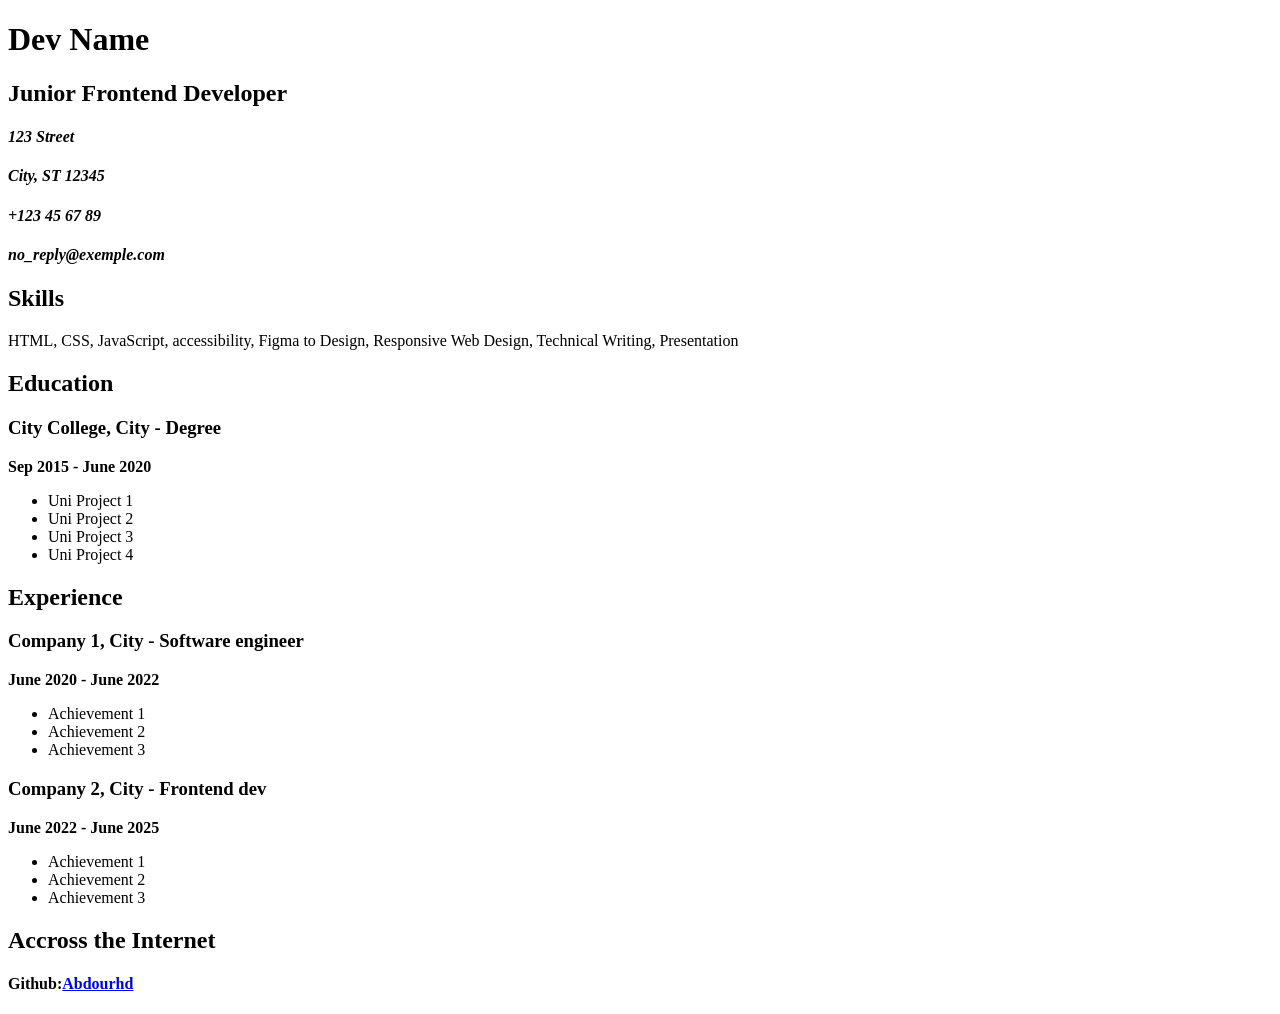
<file: Frontend/Beginner/01-Single-Page CV/index.html>
<!doctype html>
<html lang="en">
  <head>
    <meta charset="UTF-8" />
    <meta name="viewport" content="width=device-width, initial-scale=1.0" />
    <title>Curiculum Vitae</title>

    <meta name="description" content="Single-Page CV serving as a resume" />
    <meta
      name="keywords"
      content="CV, Curiculum, Vitae, Resume, Carrier, Job"
    />
    <meta name="author" content="Abdourhd" />

    <meta property="og:title" content="Curiculum Vitae" />
    <meta
      property="og:description"
      content="Single-Page CV serving as a resume"
    />
    <meta property="og:image" content="assets/curriculum.png" />
    <meta property="og:type" content="website" />
    <meta property="og:site_name" content="CV" />

    <link rel="icon" href="assets/curriculum.png" />
  </head>
  <body>
    <header>
      <h1>Dev Name</h1>
      <h2 class="section-title">Junior Frontend Developer</h2>
      <div class="contact-info">
        <address>
          <h4>123 Street</h4>
          <h4>City, ST 12345</h4>
          <h4>+123 45 67 89</h4>
          <h4>no_reply@exemple.com</h4>
        </address>
      </div>
    </header>
    <main>
      <section class="skill">
        <h2 class="section-title">Skills</h2>
        <p>
          HTML, CSS, JavaScript, accessibility, Figma to Design, Responsive Web
          Design, Technical Writing, Presentation
        </p>
      </section>
      <section class="education">
        <h2 class="section-title">Education</h2>
        <h3>City College, City - Degree</h3>
        <time><b>Sep 2015 - June 2020</b></time>
        <ul>
          <li>Uni Project 1</li>
          <li>Uni Project 2</li>
          <li>Uni Project 3</li>
          <li>Uni Project 4</li>
        </ul>
      </section>
      <section class="experience">
        <h2 class="section-title">Experience</h2>
        <article>
          <h3>Company 1, City - Software engineer</h3>
          <time><b>June 2020 - June 2022</b></time>
          <ul>
            <li>Achievement 1</li>
            <li>Achievement 2</li>
            <li>Achievement 3</li>
          </ul>
        </article>
        <article>
          <h3>Company 2, City - Frontend dev</h3>
          <time><b>June 2022 - June 2025</b></time>
          <ul>
            <li>Achievement 1</li>
            <li>Achievement 2</li>
            <li>Achievement 3</li>
          </ul>
        </article>
      </section>
    </main>
    <footer class="accross-the-internet">
      <h2 class="sction-title">Accross the Internet</h2>
      <h4>Github:<a href="https://github.com/abdourhd">Abdourhd</a></h4>
    </footer>
  </body>
</html>
</file>
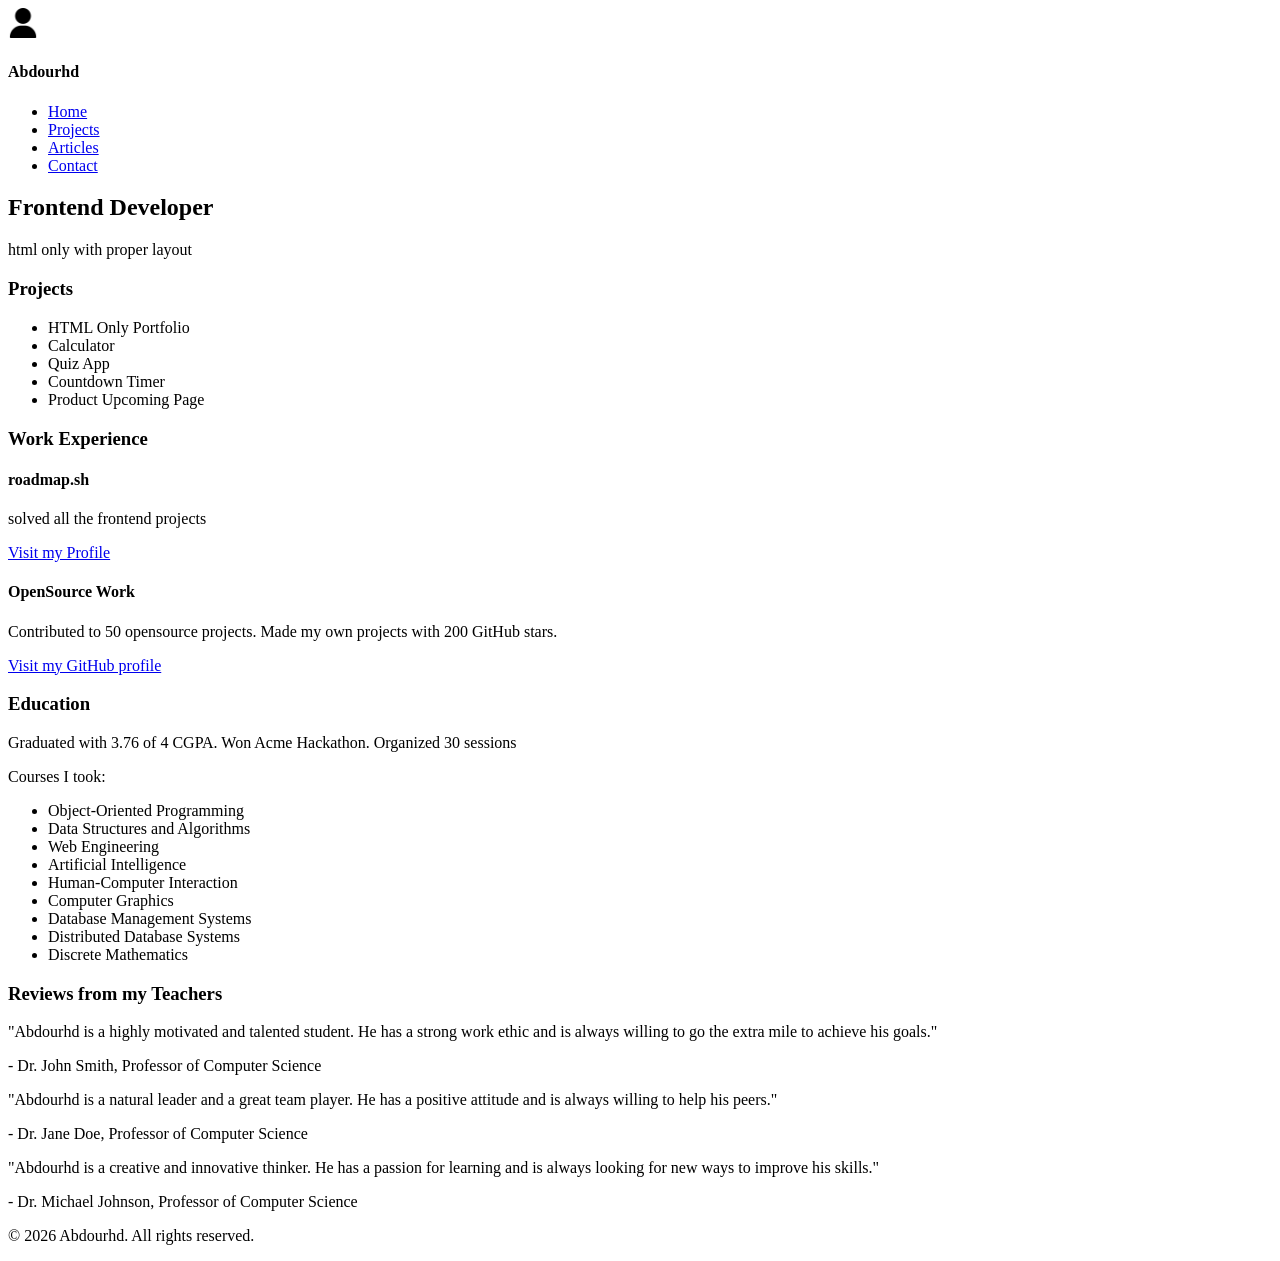
<file: Frontend/Beginner/02-Basic HTML Website/index.html>
<!doctype html>
<html lang="en">
  <head>
    <meta charset="UTF-8" />
    <meta name="viewport" content="width=device-width, initial-scale=1.0" />
    <meta
      name="description"
      content="A simple HTML-only website for roadmap.sh frontend"
    />
    <meta name="keywords" content="Frontend Project, HTML, Roadmap.sh" />
    <meta name="author" content="Abdourhd" />
    <link rel="icon" href="assets/portfolio.png" />
    <title>Basic HTML Website</title>
  </head>
  <body>
    <header>
      <nav>
        <img
          id="logo"
          src="assets/user.png"
          alt="Logo"
          width="30px"
          height="30px"
        />
        <h4>Abdourhd</h4>
        <ul>
          <li><a href="index.html">Home</a></li>
          <li><a href="projects.html">Projects</a></li>
          <li><a href="articles.html">Articles</a></li>
          <li><a href="contact.html">Contact</a></li>
        </ul>
      </nav>
    </header>
    <main>
      <section id="hero">
        <h2>Frontend Developer</h2>
        <p>html only with proper layout</p>
      </section>
      <article id="projects">
        <h3>Projects</h3>
        <ul>
          <li>HTML Only Portfolio</li>
          <li>Calculator</li>
          <li>Quiz App</li>
          <li>Countdown Timer</li>
          <li>Product Upcoming Page</li>
        </ul>
      </article>
      <article id="experience">
        <h3>Work Experience</h3>
        <div id="experience-1">
          <h4>roadmap.sh</h4>
          <p>solved all the frontend projects</p>
          <a href="https://roadmap.sh/u/abdourhd" target="_blank">
            Visit my Profile
          </a>
        </div>
        <div id="experience-2">
          <h4>OpenSource Work</h4>
          <p>
            Contributed to 50 opensource projects. Made my own projects with 200
            GitHub stars.
          </p>
          <a href="https://github.com/abdourhd" target="_blank">
            Visit my GitHub profile
          </a>
        </div>
      </article>
      <article id="education">
        <h3>Education</h3>
        <p>
          Graduated with 3.76 of 4 CGPA. Won Acme Hackathon. Organized 30
          sessions
        </p>
        <p>Courses I took:</p>
        <ul>
          <li>Object-Oriented Programming</li>
          <li>Data Structures and Algorithms</li>
          <li>Web Engineering</li>
          <li>Artificial Intelligence</li>
          <li>Human-Computer Interaction</li>
          <li>Computer Graphics</li>
          <li>Database Management Systems</li>
          <li>Distributed Database Systems</li>
          <li>Discrete Mathematics</li>
        </ul>
      </article>
      <section id="reviews">
        <h3>Reviews from my Teachers</h3>
        <div id="review-1">
          <p>
            "Abdourhd is a highly motivated and talented student. He has a
            strong work ethic and is always willing to go the extra mile to
            achieve his goals."
          </p>
          <p>- Dr. John Smith, Professor of Computer Science</p>
        </div>
        <div id="review-2">
          <p>
            "Abdourhd is a natural leader and a great team player. He has a
            positive attitude and is always willing to help his peers."
          </p>
          <p>- Dr. Jane Doe, Professor of Computer Science</p>
        </div>
        <div id="review-3">
          <p>
            "Abdourhd is a creative and innovative thinker. He has a passion for
            learning and is always looking for new ways to improve his skills."
          </p>
          <p>- Dr. Michael Johnson, Professor of Computer Science</p>
        </div>
      </section>
    </main>
    <footer>
      <p>&copy; 2026 Abdourhd. All rights reserved.</p>
    </footer>
  </body>
</html>
</file>
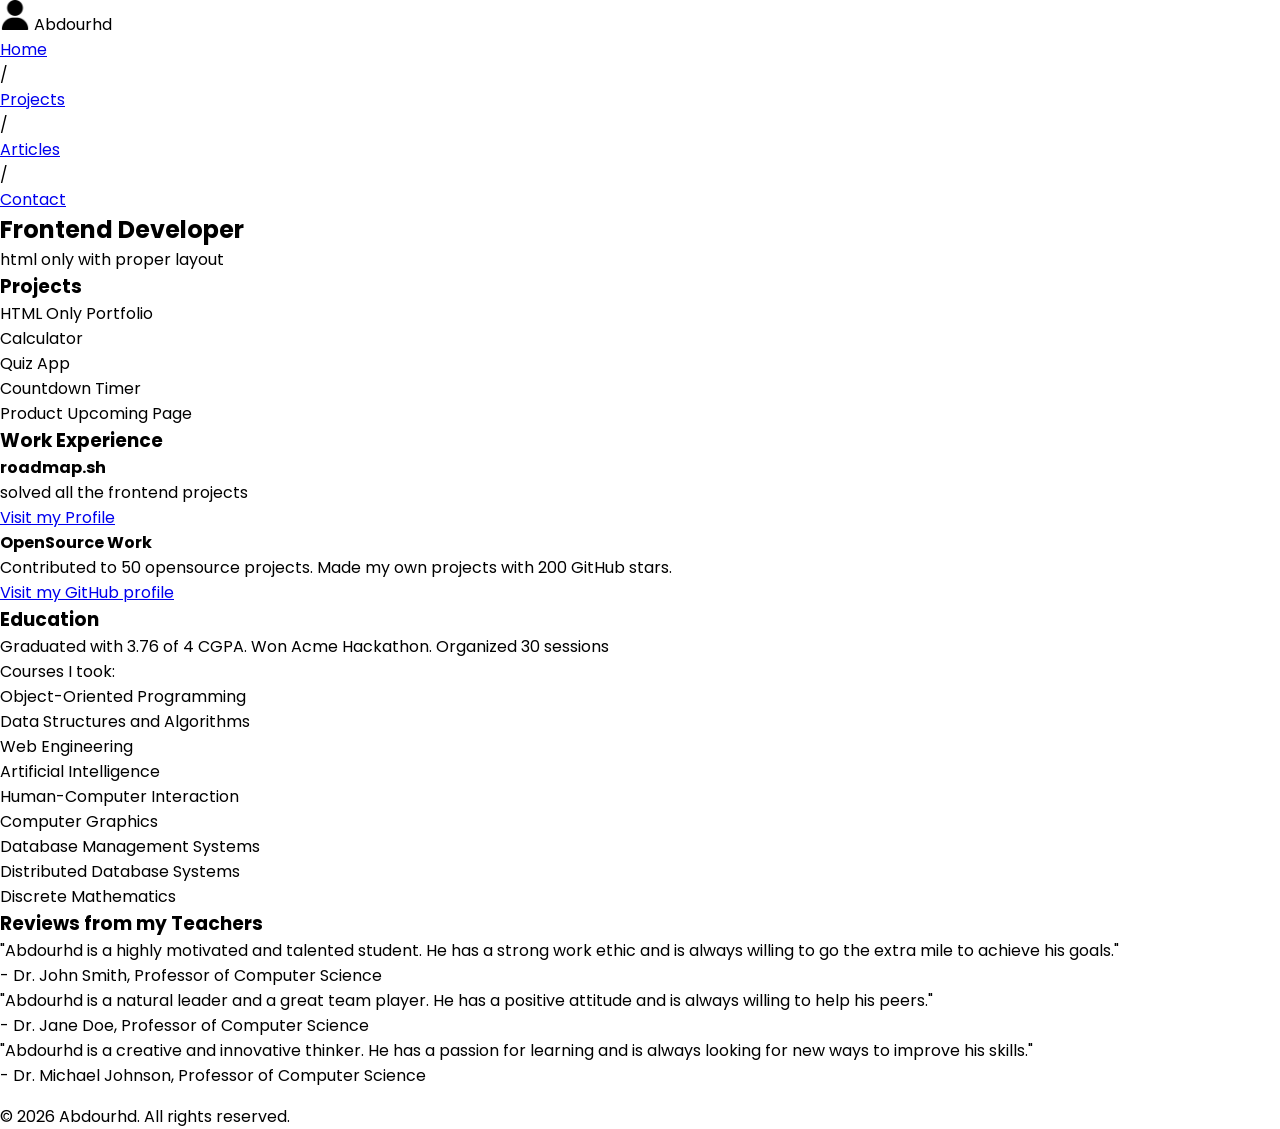
<file: Frontend/Beginner/03-Personal Portfolio/index.html>
<!doctype html>
<html lang="en">
  <head>
    <meta charset="UTF-8" />
    <meta name="viewport" content="width=device-width, initial-scale=1.0" />
    <meta
      name="description"
      content="A simple HTML/CSS Portfolio for roadmap.sh frontend"
    />
    <meta
      name="keywords"
      content="Portfolio, Frontend Project, HTML, CSS, Roadmap.sh"
    />
    <meta name="author" content="Abdourhd" />
    <link rel="icon" href="assets/portfolio.png" />
    <link rel="stylesheet" href="style.css" />
    <title>Basic HTML Website</title>
  </head>
  <body>
    <header>
      <nav>
        <img
          id="logo"
          src="assets/user.png"
          alt="Logo"
          width="30px"
          height="30px"
        />
        <span>Abdourhd</span>
        <ul>
          <li><a href="index.html">Home</a></li>
          <li>/</li>
          <li><a href="projects.html">Projects</a></li>
          <li>/</li>
          <li><a href="articles.html">Articles</a></li>
          <li>/</li>
          <li><a href="contact.html">Contact</a></li>
        </ul>
      </nav>
      <section id="hero">
        <h2>Frontend Developer</h2>
        <p>html only with proper layout</p>
      </section>
    </header>
    <main>
      <section id="personal">
        <article id="projects">
          <h3>Projects</h3>
          <ul>
            <li>HTML Only Portfolio</li>
            <li>Calculator</li>
            <li>Quiz App</li>
            <li>Countdown Timer</li>
            <li>Product Upcoming Page</li>
          </ul>
        </article>
        <article id="experience">
          <h3>Work Experience</h3>
          <div id="experience-1">
            <h4>roadmap.sh</h4>
            <p>solved all the frontend projects</p>
            <a href="https://roadmap.sh/u/abdourhd" target="_blank">
              Visit my Profile
            </a>
          </div>
          <div id="experience-2">
            <h4>OpenSource Work</h4>
            <p>
              Contributed to 50 opensource projects. Made my own projects with
              200 GitHub stars.
            </p>
            <a href="https://github.com/abdourhd" target="_blank">
              Visit my GitHub profile
            </a>
          </div>
        </article>
        <article id="education">
          <h3>Education</h3>
          <p id="edu">
            Graduated with 3.76 of 4 CGPA. Won Acme Hackathon. Organized 30
            sessions
          </p>
          <p id="course">Courses I took:</p>
          <ul>
            <li>Object-Oriented Programming</li>
            <li>Data Structures and Algorithms</li>
            <li>Web Engineering</li>
            <li>Artificial Intelligence</li>
            <li>Human-Computer Interaction</li>
            <li>Computer Graphics</li>
            <li>Database Management Systems</li>
            <li>Distributed Database Systems</li>
            <li>Discrete Mathematics</li>
          </ul>
        </article>
      </section>
      <section id="reviews">
        <h3>Reviews from my Teachers</h3>
        <div class="rev-list">
          <div class="rev" id="review-1">
            <p>
              "Abdourhd is a highly motivated and talented student. He has a
              strong work ethic and is always willing to go the extra mile to
              achieve his goals."
            </p>
            <p>- Dr. John Smith, Professor of Computer Science</p>
          </div>
          <div class="rev" id="review-2">
            <p>
              "Abdourhd is a natural leader and a great team player. He has a
              positive attitude and is always willing to help his peers."
            </p>
            <p>- Dr. Jane Doe, Professor of Computer Science</p>
          </div>
          <div class="rev" id="review-3">
            <p>
              "Abdourhd is a creative and innovative thinker. He has a passion
              for learning and is always looking for new ways to improve his
              skills."
            </p>
            <p>- Dr. Michael Johnson, Professor of Computer Science</p>
          </div>
        </div>
      </section>
    </main>
    <footer>
      <p>&copy; 2026 Abdourhd. All rights reserved.</p>
    </footer>
  </body>
</html>
</file>
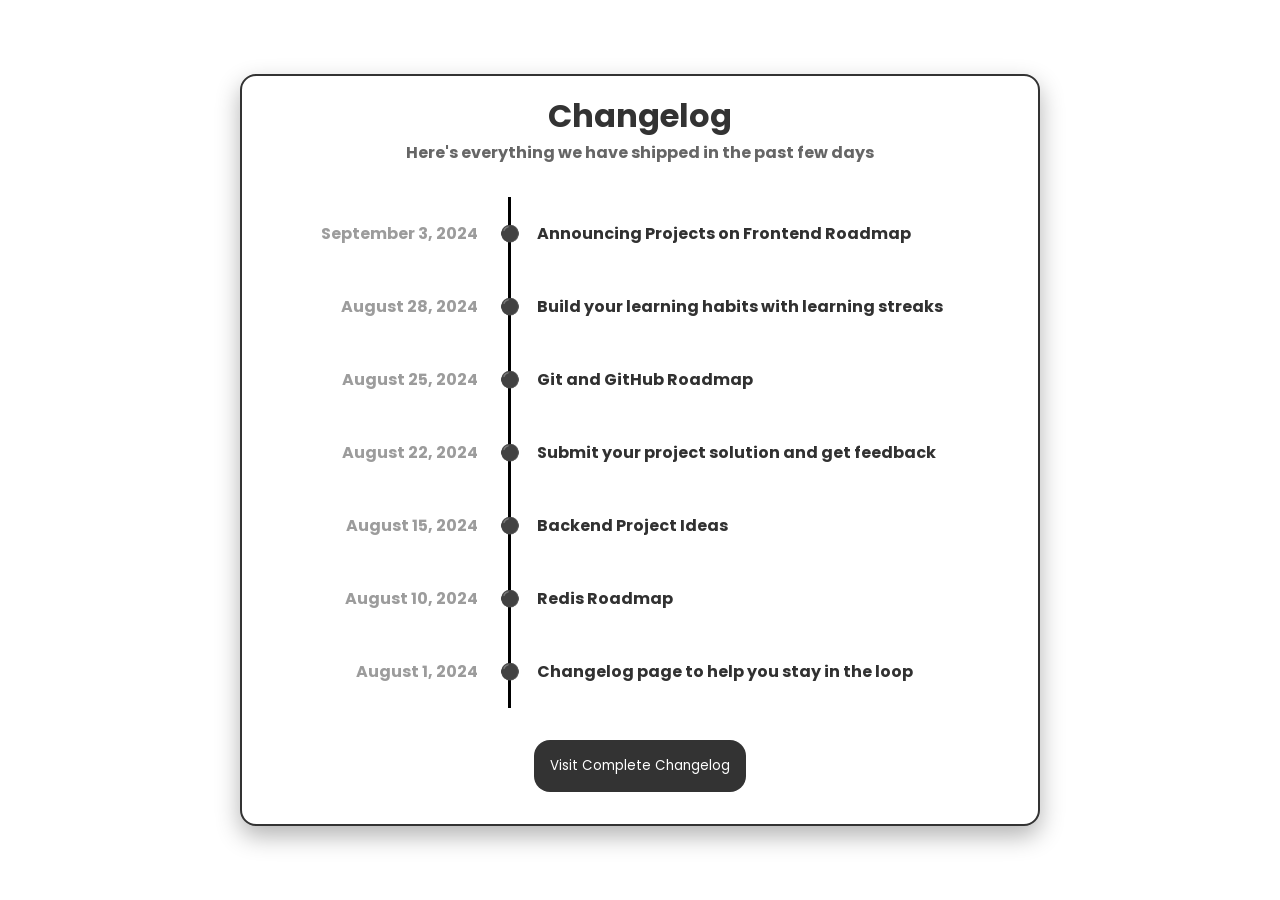
<file: Frontend/Beginner/04-Changelog Component/index.html>
<!doctype html>
<html lang="en">
  <head>
    <meta charset="UTF-8" />
    <meta name="viewport" content="width=device-width, initial-scale=1.0" />
    <meta name="description" content="A simple HTML/CSS Changelog component" />
    <meta
      name="keywords"
      content="Changelog, Component, Frontend Project, HTML, CSS, Roadmap.sh"
    />
    <meta name="author" content="Abdourhd" />
    <link rel="icon" href="assets/changelog.png" />
    <link rel="stylesheet" href="style.css" />
    <title>Changelog Component</title>
  </head>
  <body>
    <div class="container">
      <h1>Changelog</h1>
      <h4>Here's everything we have shipped in the past few days</h4>

      <div class="timeline">
        <div class="date-box">
          <span class="date">September 3, 2024</span>
          <span class="date">August 28, 2024</span>
          <span class="date">August 25, 2024</span>
          <span class="date">August 22, 2024</span>
          <span class="date">August 15, 2024</span>
          <span class="date">August 10, 2024</span>
          <span class="date">August 1, 2024</span>
        </div>

        <div class="dot-box">
          <span class="dot">⚫</span>
          <span class="dot">⚫</span>
          <span class="dot">⚫</span>
          <span class="dot">⚫</span>
          <span class="dot">⚫</span>
          <span class="dot">⚫</span>
          <span class="dot">⚫</span>
        </div>

        <div class="item-box">
          <span class="item">Announcing Projects on Frontend Roadmap</span>
          <span class="item"
            >Build your learning habits with learning streaks</span
          >
          <span class="item">Git and GitHub Roadmap</span>
          <span class="item"
            >Submit your project solution and get feedback</span
          >
          <span class="item">Backend Project Ideas</span>
          <span class="item">Redis Roadmap</span>
          <span class="item">Changelog page to help you stay in the loop</span>
        </div>
      </div>
      <div id="btn-space">
        <button>Visit Complete Changelog</button>
      </div>
    </div>
  </body>
</html>
</file>
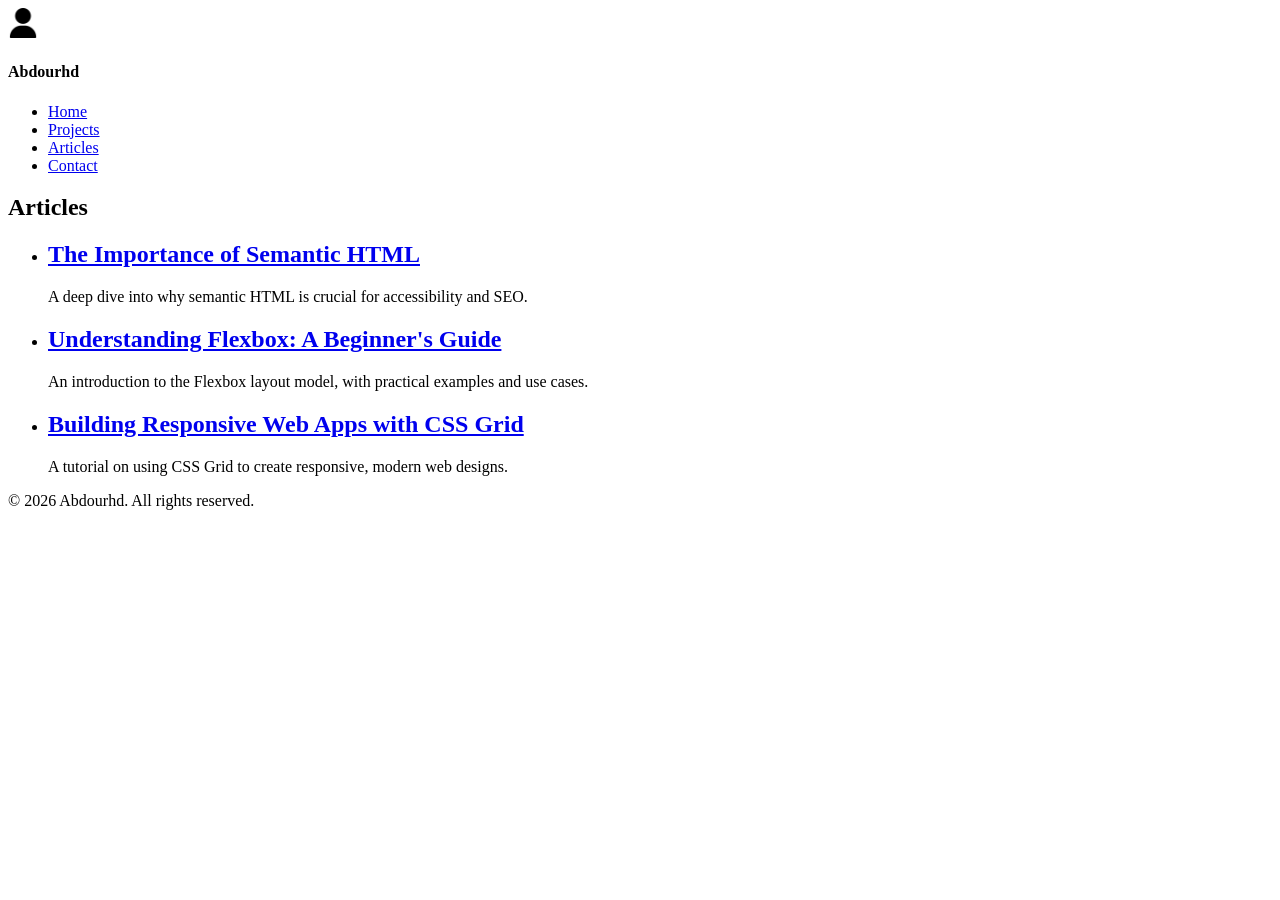
<file: Frontend/Beginner/02-Basic HTML Website/articles.html>
<!doctype html>
<html lang="en">
  <head>
    <meta charset="UTF-8" />
    <meta name="viewport" content="width=device-width, initial-scale=1.0" />
    <meta
      name="description"
      content="A simple HTML-only website for roadmap.sh frontend"
    />
    <meta name="keywords" content="Frontend Project, HTML, Roadmap.sh" />
    <meta name="author" content="Abdourhd" />
    <link rel="icon" href="assets/portfolio.png" />
    <title>Basic HTML Website</title>
  </head>
  <body>
    <header>
      <nav>
        <img
          id="logo"
          src="assets/user.png"
          alt="Logo"
          width="30px"
          height="30px"
        />
        <h4>Abdourhd</h4>
        <ul>
          <li><a href="index.html">Home</a></li>
          <li><a href="projects.html">Projects</a></li>
          <li><a href="articles.html">Articles</a></li>
          <li><a href="contact.html">Contact</a></li>
        </ul>
      </nav>
    </header>
    <main>
      <section class="articles">
        <h1>Articles</h1>
        <ul>
          <li>
            <h2><a href="#">The Importance of Semantic HTML</a></h2>
            <p>
              A deep dive into why semantic HTML is crucial for accessibility
              and SEO.
            </p>
          </li>
          <li>
            <h2><a href="#">Understanding Flexbox: A Beginner's Guide</a></h2>
            <p>
              An introduction to the Flexbox layout model, with practical
              examples and use cases.
            </p>
          </li>
          <li>
            <h2><a href="#">Building Responsive Web Apps with CSS Grid</a></h2>
            <p>
              A tutorial on using CSS Grid to create responsive, modern web
              designs.
            </p>
          </li>
        </ul>
      </section>
    </main>
    <footer>
      <p>&copy; 2026 Abdourhd. All rights reserved.</p>
    </footer>
  </body>
</html>
</file>
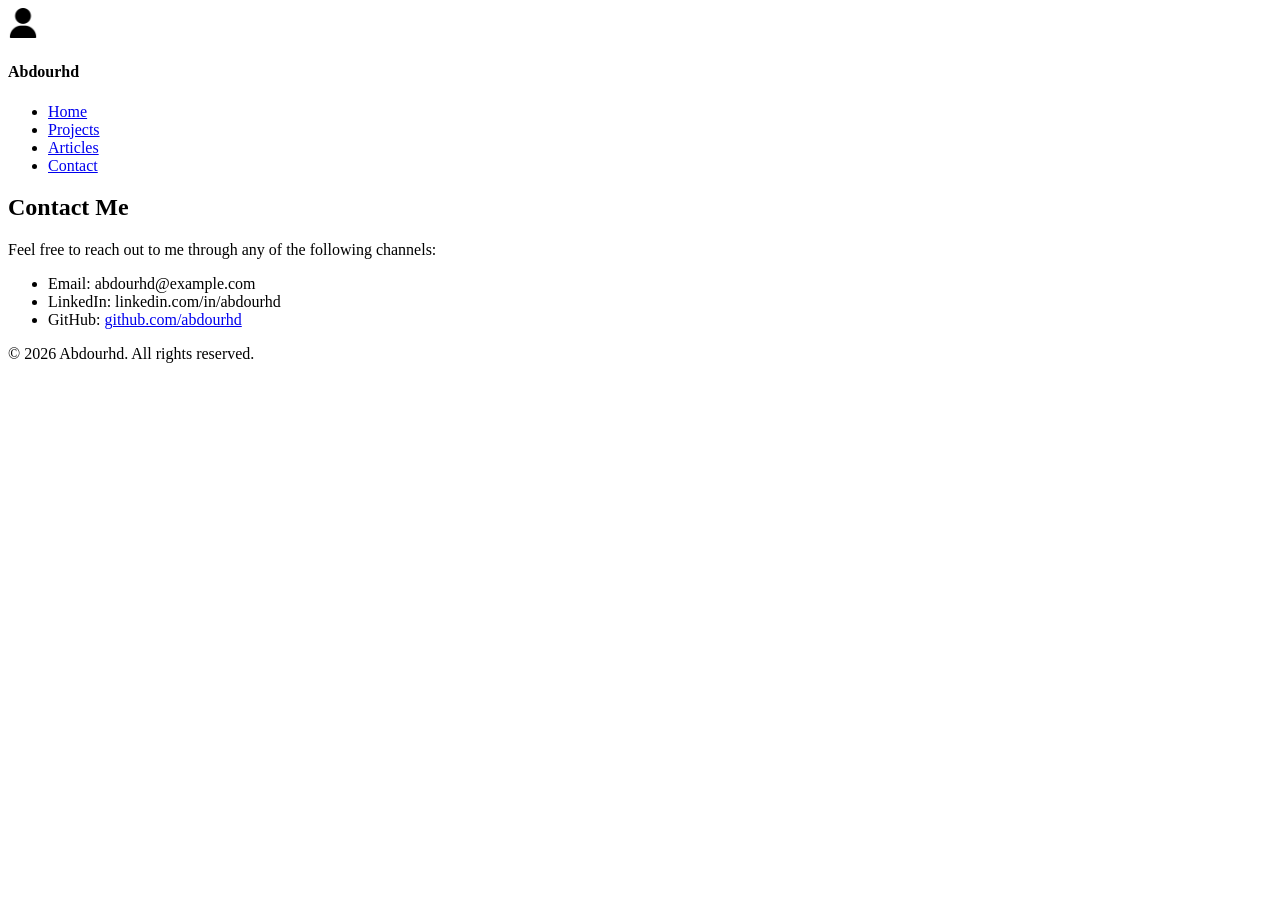
<file: Frontend/Beginner/02-Basic HTML Website/contact.html>
<!doctype html>
<html lang="en">
  <head>
    <meta charset="UTF-8" />
    <meta name="viewport" content="width=device-width, initial-scale=1.0" />
    <meta
      name="description"
      content="A simple HTML-only website for roadmap.sh frontend"
    />
    <meta name="keywords" content="Frontend Project, HTML, Roadmap.sh" />
    <meta name="author" content="Abdourhd" />
    <link rel="icon" href="assets/portfolio.png" />
    <title>Basic HTML Website</title>
  </head>
  <body>
    <header>
      <nav>
        <img
          id="logo"
          src="assets/user.png"
          alt="Logo"
          width="30px"
          height="30px"
        />
        <h4>Abdourhd</h4>
        <ul>
          <li><a href="index.html">Home</a></li>
          <li><a href="projects.html">Projects</a></li>
          <li><a href="articles.html">Articles</a></li>
          <li><a href="contact.html">Contact</a></li>
        </ul>
      </nav>
    </header>
    <main>
      <section id="contact">
        <h1>Contact Me</h1>
        <p>
          Feel free to reach out to me through any of the following channels:
        </p>
        <ul>
          <li>Email: abdourhd@example.com</li>
          <li>LinkedIn: linkedin.com/in/abdourhd</li>
          <li>
            GitHub:
            <a href="https://github.com/abdourhd" target="_blank">
              github.com/abdourhd
            </a>
          </li>
        </ul>
      </section>
    </main>
    <footer>
      <p>&copy; 2026 Abdourhd. All rights reserved.</p>
    </footer>
  </body>
</html>
</file>
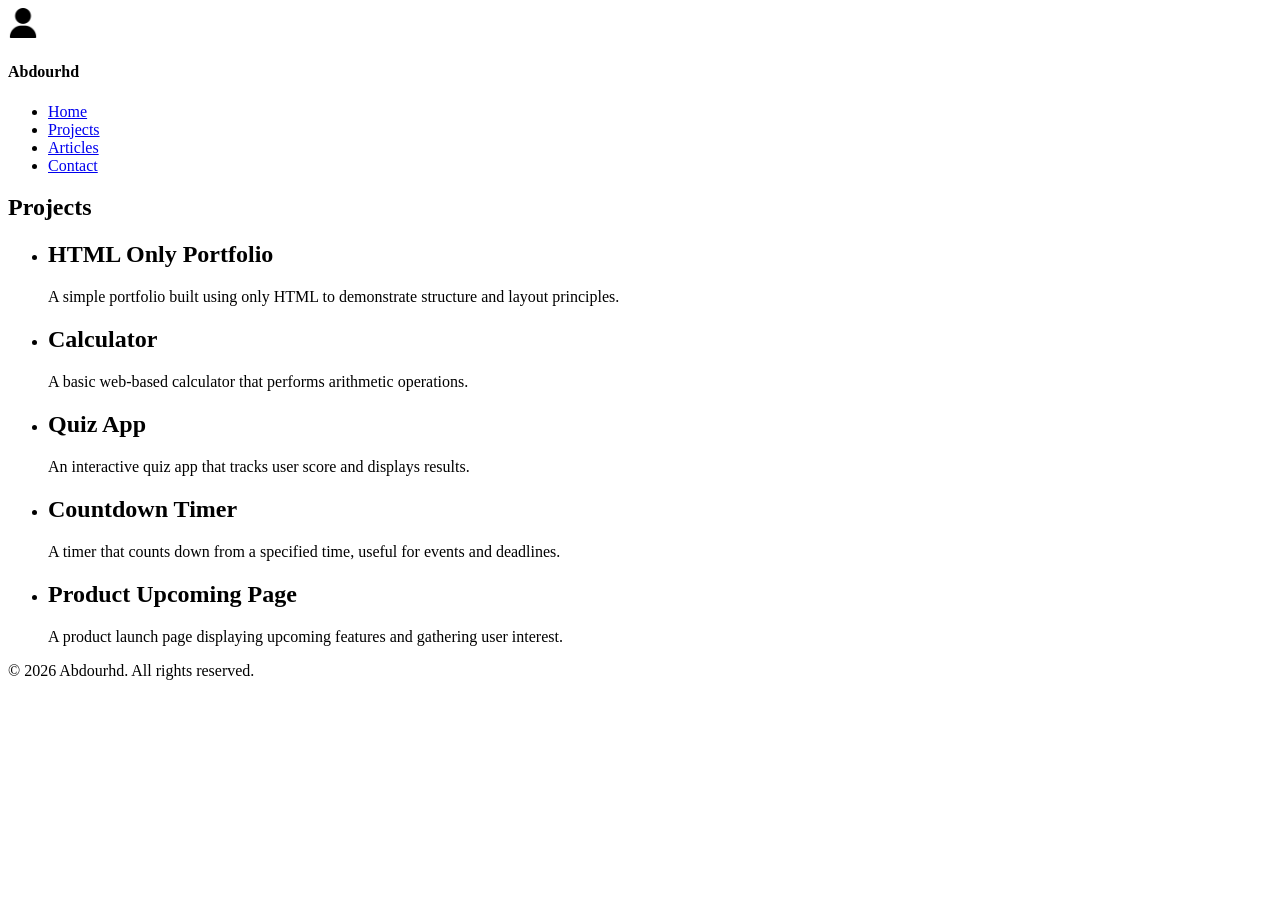
<file: Frontend/Beginner/02-Basic HTML Website/projects.html>
<!doctype html>
<html lang="en">
  <head>
    <meta charset="UTF-8" />
    <meta name="viewport" content="width=device-width, initial-scale=1.0" />
    <meta
      name="description"
      content="A simple HTML-only website for roadmap.sh frontend"
    />
    <meta name="keywords" content="Frontend Project, HTML, Roadmap.sh" />
    <meta name="author" content="Abdourhd" />
    <link rel="icon" href="assets/portfolio.png" />
    <title>Basic HTML Website</title>
  </head>
  <body>
    <header>
      <nav>
        <img
          id="logo"
          src="assets/user.png"
          alt="Logo"
          width="30px"
          height="30px"
        />
        <h4>Abdourhd</h4>
        <ul>
          <li><a href="index.html">Home</a></li>
          <li><a href="projects.html">Projects</a></li>
          <li><a href="articles.html">Articles</a></li>
          <li><a href="contact.html">Contact</a></li>
        </ul>
      </nav>
    </header>
    <main>
      <section id="projects">
        <h1>Projects</h1>
        <ul>
          <li>
            <h2>HTML Only Portfolio</h2>
            <p>
              A simple portfolio built using only HTML to demonstrate structure
              and layout principles.
            </p>
          </li>
          <li>
            <h2>Calculator</h2>
            <p>
              A basic web-based calculator that performs arithmetic operations.
            </p>
          </li>
          <li>
            <h2>Quiz App</h2>
            <p>
              An interactive quiz app that tracks user score and displays
              results.
            </p>
          </li>
          <li>
            <h2>Countdown Timer</h2>
            <p>
              A timer that counts down from a specified time, useful for events
              and deadlines.
            </p>
          </li>
          <li>
            <h2>Product Upcoming Page</h2>
            <p>
              A product launch page displaying upcoming features and gathering
              user interest.
            </p>
          </li>
        </ul>
      </section>
    </main>
    <footer>
      <p>&copy; 2026 Abdourhd. All rights reserved.</p>
    </footer>
  </body>
</html>
</file>
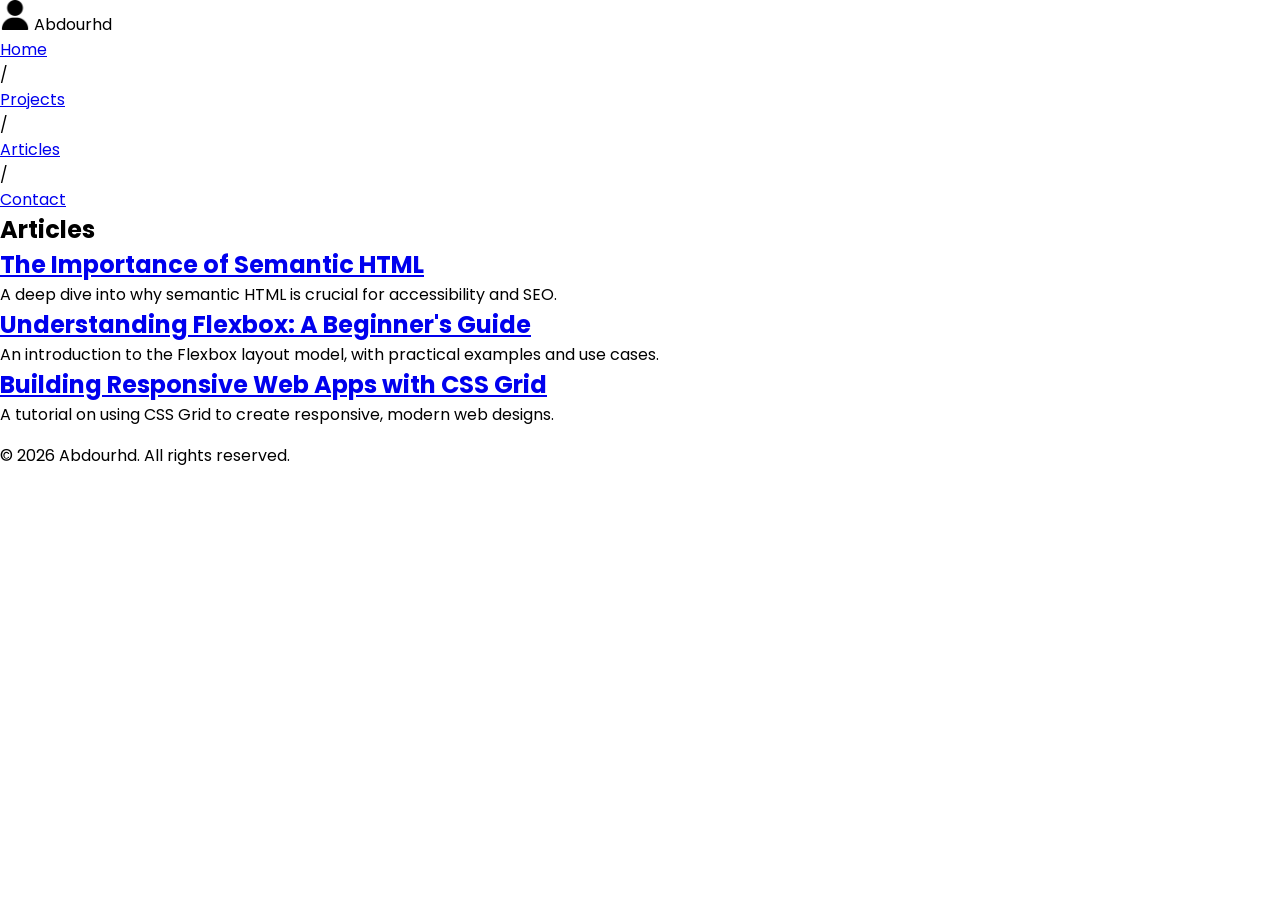
<file: Frontend/Beginner/03-Personal Portfolio/articles.html>
<!doctype html>
<html lang="en">
  <head>
    <meta charset="UTF-8" />
    <meta name="viewport" content="width=device-width, initial-scale=1.0" />
    <meta
      name="description"
      content="A simple HTML/CSS Portfolio for roadmap.sh frontend"
    />
    <meta
      name="keywords"
      content="Portfolio, Frontend Project, HTML, CSS, Roadmap.sh"
    />
    <meta name="author" content="Abdourhd" />
    <link rel="icon" href="assets/portfolio.png" />
    <link rel="stylesheet" href="style.css" />
    <title>Basic HTML Website</title>
  </head>
  <body>
    <header>
      <nav>
        <img
          id="logo"
          src="assets/user.png"
          alt="Logo"
          width="30px"
          height="30px"
        />
        <span>Abdourhd</span>
        <ul>
          <li><a href="index.html">Home</a></li>
          <li>/</li>
          <li><a href="projects.html">Projects</a></li>
          <li>/</li>
          <li><a href="articles.html">Articles</a></li>
          <li>/</li>
          <li><a href="contact.html">Contact</a></li>
        </ul>
      </nav>
    </header>
    <main>
      <section id="articles">
        <h1>Articles</h1>
        <ul>
          <li>
            <h2><a href="#">The Importance of Semantic HTML</a></h2>
            <p>
              A deep dive into why semantic HTML is crucial for accessibility
              and SEO.
            </p>
          </li>
          <li>
            <h2><a href="#">Understanding Flexbox: A Beginner's Guide</a></h2>
            <p>
              An introduction to the Flexbox layout model, with practical
              examples and use cases.
            </p>
          </li>
          <li>
            <h2><a href="#">Building Responsive Web Apps with CSS Grid</a></h2>
            <p>
              A tutorial on using CSS Grid to create responsive, modern web
              designs.
            </p>
          </li>
        </ul>
      </section>
    </main>
    <footer>
      <p>&copy; 2026 Abdourhd. All rights reserved.</p>
    </footer>
  </body>
</html>
</file>
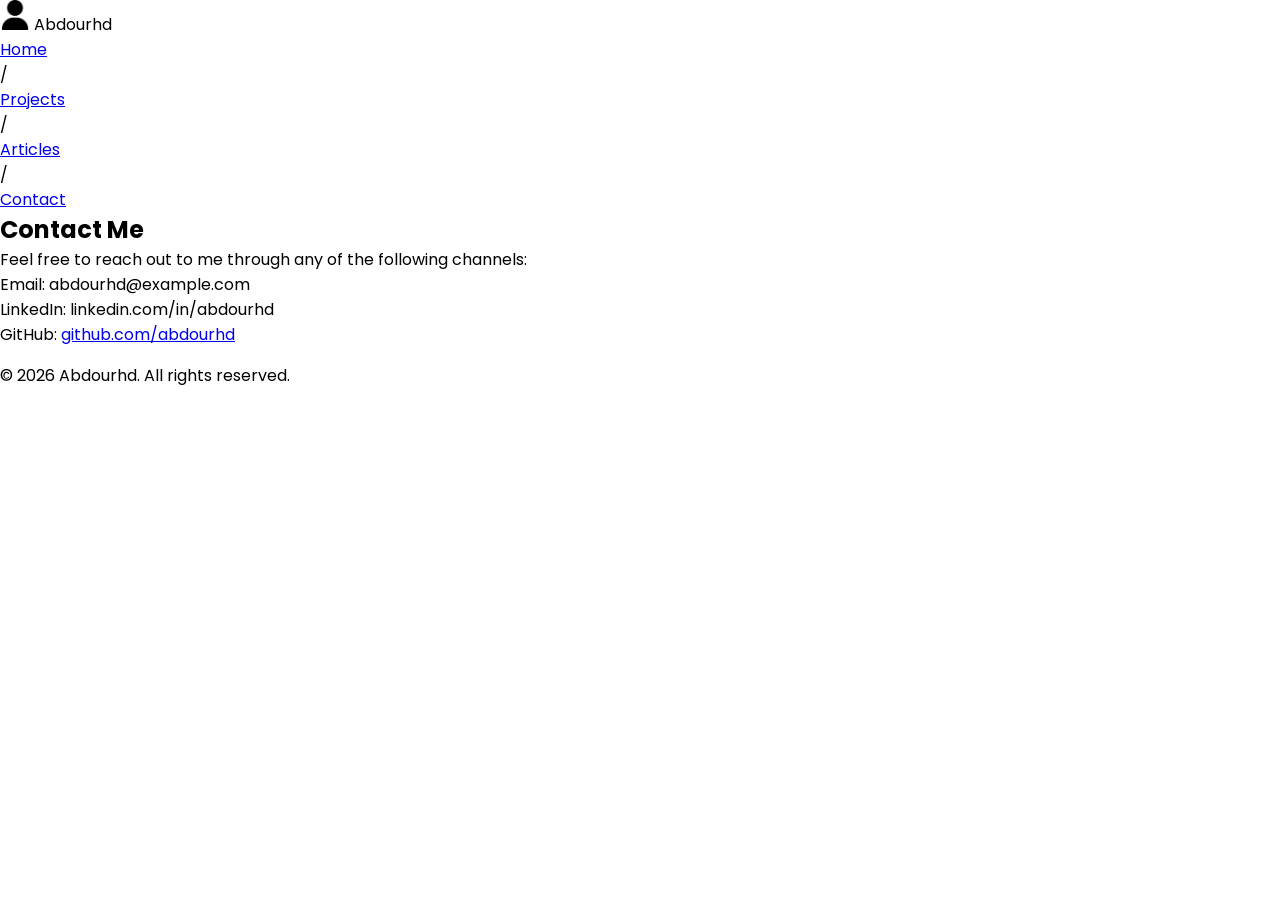
<file: Frontend/Beginner/03-Personal Portfolio/contact.html>
<!doctype html>
<html lang="en">
  <head>
    <meta charset="UTF-8" />
    <meta name="viewport" content="width=device-width, initial-scale=1.0" />
    <meta
      name="description"
      content="A simple HTML/CSS Portfolio for roadmap.sh frontend"
    />
    <meta
      name="keywords"
      content="Portfolio, Frontend Project, HTML, CSS, Roadmap.sh"
    />
    <meta name="author" content="Abdourhd" />
    <link rel="icon" href="assets/portfolio.png" />
    <link rel="stylesheet" href="style.css" />
    <title>Basic HTML Website</title>
  </head>
  <body>
    <header>
      <nav>
        <img
          id="logo"
          src="assets/user.png"
          alt="Logo"
          width="30px"
          height="30px"
        />
        <span>Abdourhd</span>
        <ul>
          <li><a href="index.html">Home</a></li>
          <li>/</li>
          <li><a href="projects.html">Projects</a></li>
          <li>/</li>
          <li><a href="articles.html">Articles</a></li>
          <li>/</li>
          <li><a href="contact.html">Contact</a></li>
        </ul>
      </nav>
    </header>
    <main>
      <section id="contact">
        <h1>Contact Me</h1>
        <p>
          Feel free to reach out to me through any of the following channels:
        </p>
        <ul>
          <li>Email: abdourhd@example.com</li>
          <li>LinkedIn: linkedin.com/in/abdourhd</li>
          <li>
            GitHub:
            <a href="https://github.com/abdourhd" target="_blank">
              github.com/abdourhd
            </a>
          </li>
        </ul>
      </section>
    </main>
    <footer>
      <p>&copy; 2026 Abdourhd. All rights reserved.</p>
    </footer>
  </body>
</html>
</file>
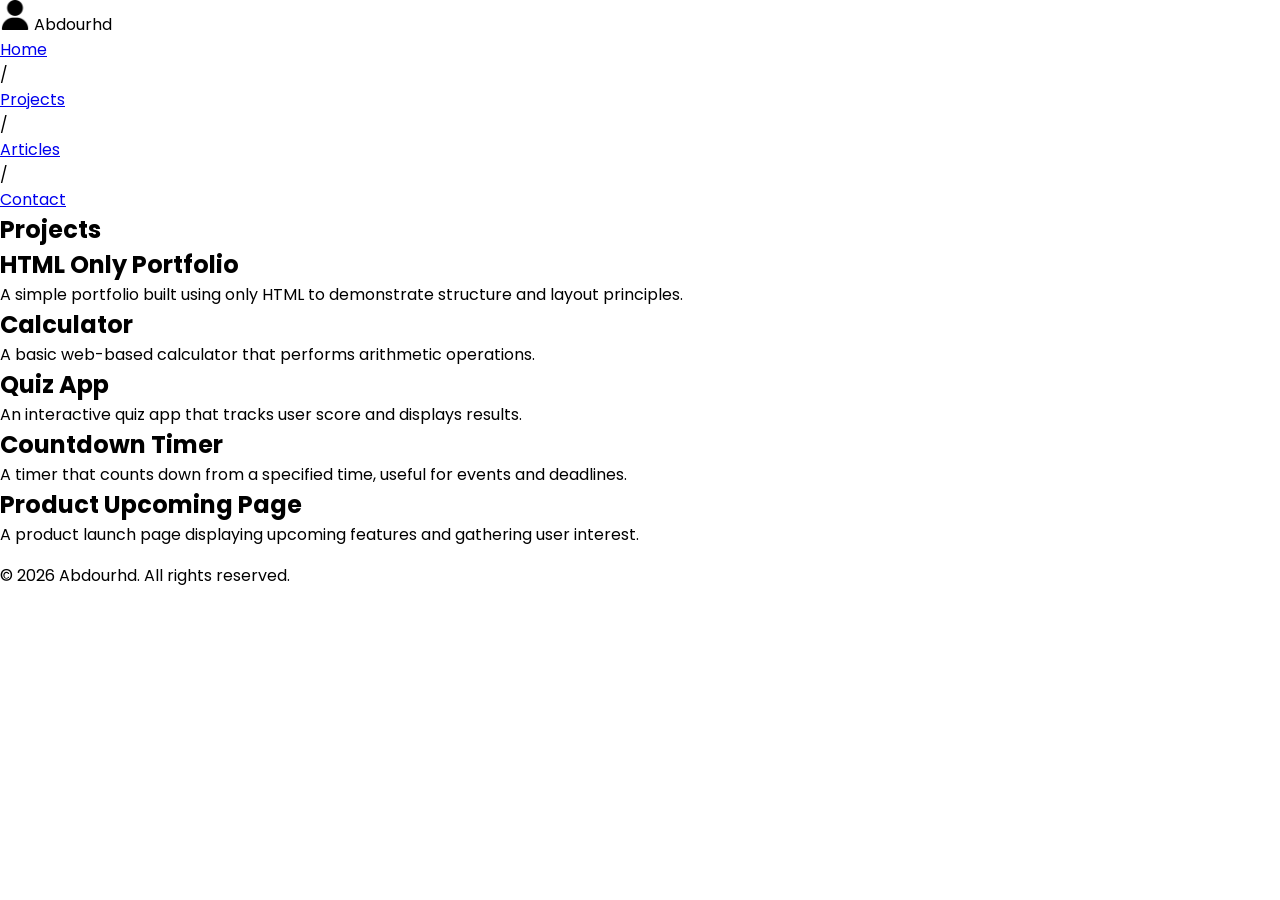
<file: Frontend/Beginner/03-Personal Portfolio/projects.html>
<!doctype html>
<html lang="en">
  <head>
    <meta charset="UTF-8" />
    <meta name="viewport" content="width=device-width, initial-scale=1.0" />
    <meta
      name="description"
      content="A simple HTML/CSS Portfolio for roadmap.sh frontend"
    />
    <meta
      name="keywords"
      content="Portfolio, Frontend Project, HTML, CSS, Roadmap.sh"
    />
    <meta name="author" content="Abdourhd" />
    <link rel="icon" href="assets/portfolio.png" />
    <link rel="stylesheet" href="style.css" />
    <title>Basic HTML Website</title>
  </head>
  <body>
    <header>
      <nav>
        <img
          id="logo"
          src="assets/user.png"
          alt="Logo"
          width="30px"
          height="30px"
        />
        <span>Abdourhd</span>
        <ul>
          <li><a href="index.html">Home</a></li>
          <li>/</li>
          <li><a href="projects.html">Projects</a></li>
          <li>/</li>
          <li><a href="articles.html">Articles</a></li>
          <li>/</li>
          <li><a href="contact.html">Contact</a></li>
        </ul>
      </nav>
    </header>
    <main>
      <section id="project">
        <h1>Projects</h1>
        <ul>
          <li>
            <h2>HTML Only Portfolio</h2>
            <p>
              A simple portfolio built using only HTML to demonstrate structure
              and layout principles.
            </p>
          </li>
          <li>
            <h2>Calculator</h2>
            <p>
              A basic web-based calculator that performs arithmetic operations.
            </p>
          </li>
          <li>
            <h2>Quiz App</h2>
            <p>
              An interactive quiz app that tracks user score and displays
              results.
            </p>
          </li>
          <li>
            <h2>Countdown Timer</h2>
            <p>
              A timer that counts down from a specified time, useful for events
              and deadlines.
            </p>
          </li>
          <li>
            <h2>Product Upcoming Page</h2>
            <p>
              A product launch page displaying upcoming features and gathering
              user interest.
            </p>
          </li>
        </ul>
      </section>
    </main>
    <footer>
      <p>&copy; 2026 Abdourhd. All rights reserved.</p>
    </footer>
  </body>
</html>
</file>
<file: Frontend/Beginner/03-Personal Portfolio/style.css>
@import url(https://fonts.googleapis.com/css?family=Poppins:100,100italic,200,200italic,300,300italic,regular,italic,500,500italic,600,600italic,700,700italic,800,800italic,900,900italic);

* {
  margin: 0;
  padding: 0;
  box-sizing: border-box;
  font-family: "Poppins", sans-serif;
}

main {
  margin-bottom: 1rem;
}

@media (max-width: 768px) {
  body {
    display: flex;
    flex-direction: column;
    min-height: 100vh;
    justify-content: center;
  }

  header {
    margin: 1rem;
  }

  nav ul {
    list-style-type: none;
    padding: 0;
    margin: 0;
    overflow: hidden;
  }

  nav li {
    text-decoration: none;
    padding: 5px;
    display: block;
    text-align: center;
    float: right;
  }

  nav span {
    text-decoration: none;
    padding: 5px;
    display: block;
    text-align: center;
    float: left;
  }

  nav img {
    text-decoration: none;
    display: block;
    text-align: center;
    float: left;
  }

  #hero {
    text-align: center;
    color: #333;
    position: relative;
    padding: 4rem;
  }

  #personal {
    display: grid;
    grid-template-columns: repeat(auto-fit, minmax(130px, 1fr));
  }

  article {
    border: solid 1.5px;
    padding-top: 0.5rem;
    padding-bottom: 1.5rem;
  }

  article h3 {
    text-align: center;
    margin-bottom: 1.5rem;
  }

  #projects ul li {
    padding: 0.5rem;
    padding-left: 3rem;
    border-bottom: solid 1.5px;
  }

  #experience-1 {
    padding: 0.5rem;
    padding-left: 3rem;
    margin-bottom: 1rem;
  }

  #experience-2 {
    padding: 0.5rem;
    padding-left: 3rem;
    margin-bottom: 1rem;
  }

  #edu {
    margin: 1rem;
  }

  #course {
    margin: 1rem;
  }

  #education ul {
    padding-left: 3rem;
  }

  #reviews h3 {
    text-align: center;
    margin: 3rem;
    margin-bottom: 1rem;
  }

  .rev-list {
    display: flex;
    justify-content: center;
    padding: 1rem;
    gap: 1rem;
  }

  .rev {
    padding: 1.5rem;
    border: solid 2px;
    border-radius: 1.5rem;
  }

  footer {
    text-align: center;
    margin-top: auto;
  }

  #contact {
    padding: 1rem;
  }

  #contact ul {
    padding-left: 3rem;
  }

  #articles {
    padding: 1rem;
  }

  #articles ul {
    padding-left: 3rem;
  }

  #project {
    padding: 1rem;
  }

  #project ul {
    padding-left: 3rem;
  }
}

@media (max-width: 768px) {
  body {
    display: flex;
    flex-direction: column;
    min-height: 100vh;
    justify-content: center;
  }

  header {
    margin: 1rem;
  }

  nav img {
    display: block;
    margin: auto;
  }

  nav span {
    text-decoration: none;
    padding: 0.5rem;
    display: block;
    text-align: center;
  }

  nav ul {
    list-style-type: none;
    padding: 0;
    margin: 0;
    overflow: hidden;
    display: flex;
    justify-content: center;
  }

  nav li {
    text-decoration: none;
    padding: 0.5rem;
    display: block;
  }

  #hero {
    text-align: center;
    color: #333;
    position: relative;
    padding: 2.5rem;
  }

  #personal {
    display: flex;
    flex-direction: column;
  }

  article {
    border: solid 1.5px;
  }

  article h3 {
    text-align: center;
    padding: 0.8rem;
    border-bottom: solid 1.5px;
  }

  #projects ul li {
    padding: 0.5rem;
    text-align: center;
    border-bottom: solid 1.5px;
  }

  #experience-1 {
    padding: 1rem;
    padding-left: 3rem;
    margin-bottom: 1rem;
    border-bottom: solid 2px;
  }

  #experience-2 {
    padding: 0.5rem;
    padding-left: 3rem;
    margin-bottom: 1rem;
  }

  #edu {
    padding: 1rem;
  }

  #course {
    padding: 1rem;
  }

  #education ul {
    padding: 1rem;
    padding-left: 3rem;
  }

  #reviews h3 {
    text-align: center;
    margin: 3rem;
    margin-bottom: 1rem;
  }

  .rev-list {
    display: flex;
    flex-direction: column;
    justify-content: center;
    padding: 1rem;
    gap: 1rem;
  }

  .rev {
    padding: 1.5rem;
    border: solid 2px;
    border-radius: 1.5rem;
  }

  footer {
    text-align: center;
    margin-top: auto;
  }

  #contact {
    padding: 1rem;
  }

  #contact ul {
    padding-left: 3rem;
  }

  #articles {
    padding: 1rem;
  }

  #articles ul {
    padding-left: 3rem;
  }

  #project {
    padding: 1rem;
  }

  #project ul {
    padding-left: 3rem;
  }
}
</file>
<file: Frontend/Beginner/04-Changelog Component/style.css>
@import url(https://fonts.googleapis.com/css?family=Poppins:100,100italic,200,200italic,300,300italic,regular,italic,500,500italic,600,600italic,700,700italic,800,800italic,900,900italic);

* {
  margin: 0;
  padding: 0;
  box-sizing: border-box;
  font-family: "Poppins", sans-serif;
}

body {
  padding: 2rem;
  min-height: 100vh;
  display: flex;
  justify-content: center;
  align-items: center;
}

.container {
  background-color: #fff;
  width: 90%;
  max-width: 800px;
  height: 80%;
  border-radius: 1rem;
  padding-top: 1rem;
  padding-bottom: 2rem;
  box-shadow: 0 10px 25px rgba(0, 0, 0, 0.3);
  border: 2px solid #333;
  border-radius: 1rem;
}

.container h1 {
  text-align: center;
  color: #333;
}

.container h4 {
  text-align: center;
  margin-bottom: 2rem;
  color: #666;
}

.timeline {
  display: flex;
  justify-content: center;
  align-items: center;
  margin: 2rem;
}

.date-box {
  display: flex;
  flex-direction: column;
  text-align: right;
  padding-right: 10px;
  width: 30%;
}

.dot-box {
  display: flex;
  flex-direction: column;
}

.item-box {
  display: flex;
  flex-direction: column;
  padding-left: 10px;
  width: 70%;
  border-left: 3px solid black;
}

span {
  margin-top: 1.5rem;
  margin-bottom: 1.5rem;
  font-weight: 700;
}

.date-box span {
  color: rgb(156, 156, 156);
}

.item-box span {
  color: rgb(49, 49, 49);
  margin-left: 1rem;
}

.dot {
  transform: translate(12px, 0);
}

#btn-space {
  display: flex;
  justify-content: center;
}

button {
  padding: 1rem;
  color: #fff;
  background-color: #333;
  border: none;
  border-radius: 1rem;
  display: inline-block;
  cursor: pointer;
}

@media (max-width: 768px) {
  span {
    font-weight: 700;
    font-size: 0.8rem;
  }

  .dot {
    transform: translate(10px, 0);
  }
}

@media (max-width: 718px) {
  span {
    font-size: 0.6rem;
  }

  .dot {
    transform: translate(8px, 0);
  }
}

@media (max-width: 578px) {
  span {
    font-size: 0.5rem;
  }

  .dot {
    transform: translate(6.75px, 0);
  }
}
</file>
